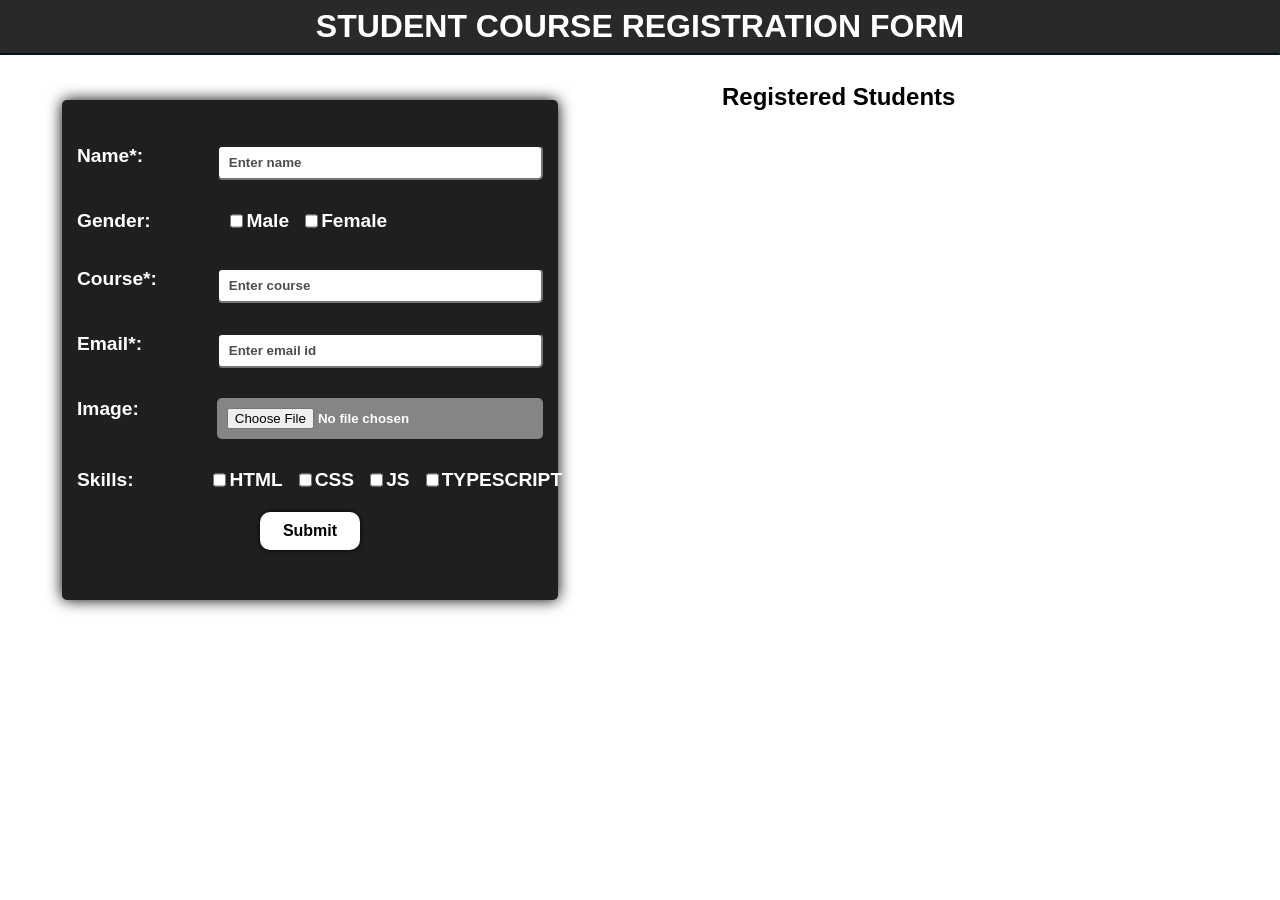
<file: Rgistration Form/index.html>
<!DOCTYPE html>
<html lang="en">

<head>
    <meta charset="UTF-8">
    <meta http-equiv="X-UA-Compatible" content="IE=edge">
    <meta name="viewport" content="width=device-width, initial-scale=1.0">
    <title>REGISTRATION FORM</title>
    <link rel="stylesheet" href="style.css">
</head>

<body>

    <h1>STUDENT COURSE REGISTRATION FORM</h1>
    <hr>
    <div class="box">
        <div class="container">
            <form action="" id="form">
                <div class="f1">
                    <label for="name">Name*:</label>
                    <input type="text" name="name" class="in" placeholder="Enter name" required>
                </div>
                <div class="f2">
                    <label for="gender">Gender:</label>
                    <div class="c">
                        <div class="c1"><input type="checkbox" name="gender">
                            <label for="">Male</label>
                        </div>
                        <div class="c1"><input type="checkbox" name="gender">
                            <label for="">Female</label>
                        </div>
                    </div>
                </div>

                <div class="f1">
                    <label for="course">Course*:</label>
                    <input type="text" name="course" class="in" placeholder="Enter course" required>
                </div>
                <div class="f1">
                    <label for="email">Email*:</label>
                    <input type="email" name="email" class="in" placeholder="Enter email id" required>
                </div>
                <div class="f1">
                    <label for="image">Image:</label>
                    <input type="file" name="image" class="in" id="img" alt="student image" accept="image/*"
                        onchange="loadFile(event)">
                </div>
                <div class="f2">
                    <label for="skills">Skills:</label>
                    <div class="c">
                        <div class="c1"><input type="checkbox" name="skills">
                            <label for="">HTML</label>
                        </div>
                        <div class="c1"><input type="checkbox" name="skills">
                            <label for="">CSS</label>
                        </div>
                        <div class="c1"><input type="checkbox" name="skills">
                            <label for="">JS</label>
                        </div>
                        <div class="c1"><input type="checkbox" name="skills">
                            <label for="">TYPESCRIPT</label>
                        </div>
                    </div>
                </div>

                <input class="submit" type="submit" value="Submit">

            </form>
        </div>
        <div class="display">
            <h2>Registered Students</h2>
        </div>
    </div>
    <script src="script.js"></script>
</body>

</html>
</file>
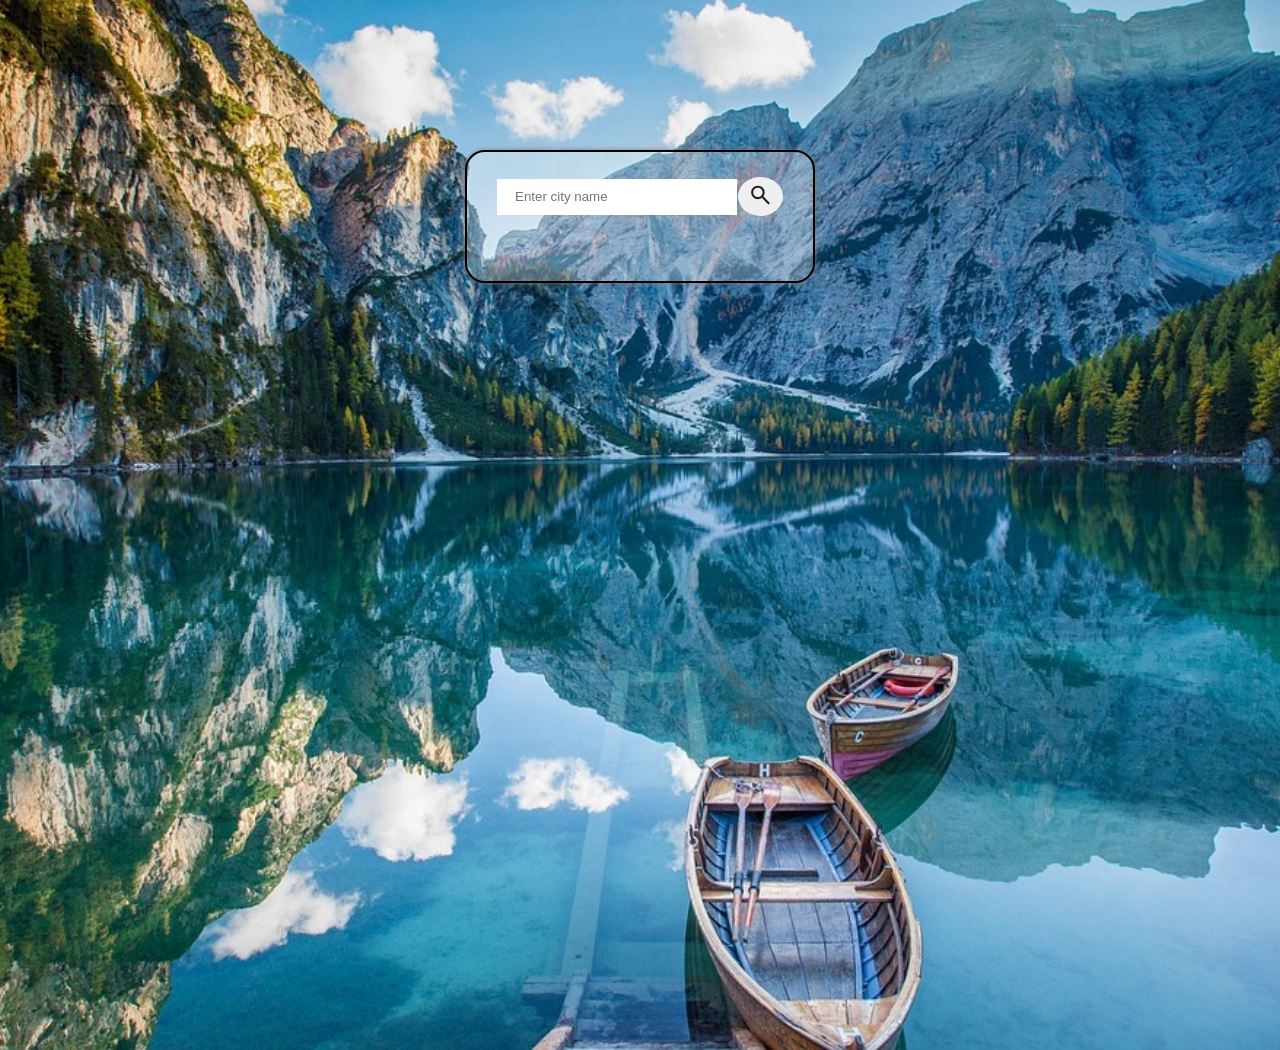
<file: Weather App/index.html>
<!DOCTYPE html>
<html lang="en">

<head>
    <meta charset="UTF-8">
    <meta name="viewport" content="width=device-width, initial-scale=1.0">
    <title>Wether</title>
    <link rel="stylesheet" href="style.css">
</head>

<body>
    <main>
        <div class="wether">
            <form>
                <input type="search" id="search" placeholder="Enter city name"><button class="btn"><svg
                        xmlns="http://www.w3.org/2000/svg" height="24px" viewBox="0 -960 960 960" width="24px"
                        fill="#1f1f1f">
                        <path
                            d="M784-120 532-372q-30 24-69 38t-83 14q-109 0-184.5-75.5T120-580q0-109 75.5-184.5T380-840q109 0 184.5 75.5T640-580q0 44-14 83t-38 69l252 252-56 56ZM380-400q75 0 127.5-52.5T560-580q0-75-52.5-127.5T380-760q-75 0-127.5 52.5T200-580q0 75 52.5 127.5T380-400Z" />
                    </svg></button>

            </form>
            <div class="show-wether">

            </div>
        </div>
    </main>
    <script src="logic.js"></script>
</body>

</html>
</file>
<file: Rgistration Form/style.css>
* {
    box-sizing: border-box;
}

body {
    min-height: 100vh;
    height: 110%;
    text-align: center;
    font-family: sans-serif;
    font-weight: bold;
    color: white;
    margin: 0;
}

h1 {
    margin: 0;
    padding: 8px 0;
    background-color: #292929;
}

hr {
    border-top: 2px solid;
    border-bottom: none;
    border-color: rgb(0, 21, 31);
    margin-top: 0;
}

label {
    font-size: 1.2rem;
}

.container {
    text-align: center;
    width: 40%;
    height: 500px;
    padding-top: 30px;
    /* FIX: removed hardcoded margin that was pushing form to the left */
    margin: 3% 0 0 0;
    box-shadow: 0 0 15px black;
    background-color: #1f1f1f;
    border-radius: 5px;
}

.box {
    display: flex;
    text-align: center;
    /* FIX: added justify-content and gap to center both sides properly */
    justify-content: center;
    gap: 40px;
    padding: 0 20px;
}

.f1 {
    display: flex;
    justify-content: space-between;
    padding: 15px;
}

.f2 {
    display: flex;
    padding: 15px;
}

.c {
    display: flex;
    margin-left: 15%;
}

.c1 {
    margin: 6px;
    margin-top: 0;
    display: flex;
}

.display {
    text-align: left;
    display: flex;
    flex-direction: column;
    height: 500px;
    width: 50%;
}

.div1 {
    display: flex;
    font-weight: normal;
    flex-direction: column;
    padding-left: 10px;
    padding-bottom: 15px;
}

.div1 div {
    padding: 5px;
}

.display h2 {
    margin-left: 20%;
    color: black;
}

.d {
    margin-bottom: 10px;
    width: 70%;
    height: 200px;
    border: 0.5px solid rgb(0, 21, 31);
    box-shadow: 0 0 15px black;
    background-color: #1f1f1f;
    border-radius: 5px;
    display: flex;
    justify-content: space-between;
    padding: 20px;
}

.f1 input {
    background-color: white;
    border-radius: 5px;
    height: 35px;
    padding: 10px;
}

.f1 input::placeholder {
    font-weight: bold;
    color: rgb(78, 77, 77);
}

.in {
    width: 70%;
}

#img {
    height: fit-content;
    background-color: #858585;
    font-weight: bold;
}

.submit {
    background-color: white;
    font-weight: bold;
    font-size: 1rem;
    padding: 10px;
    border: 0;
    width: 100px;
    border-radius: 10px;
    box-shadow: 0 0 5px;
    cursor: pointer;
}

.submit:hover {
    background-color: #3d3d3d;
    color: white;
}

.img {
    width: 150px;
    max-height: 120px;
    border-radius: 20px;
    padding: 5px;
    padding-right: 10px;
    align-self: center;
}

/* FIX: added space in media query syntax — "and(" should be "and (" */
@media only screen and (max-width: 730px) {
    .box {
        display: flex;
        flex-direction: column;
        justify-content: center;
        align-items: center;
    }

    .f1 {
        display: flex;
        flex-direction: column;
    }

    .f2 {
        display: flex;
        flex-direction: column;
        padding: 23px;
    }

    .in {
        width: 100%;
    }

    .display {
        width: 100%;
        display: flex;
        flex-direction: column;
        align-items: center;
    }

    .display h2 {
        margin-left: 0;
    }

    .c {
        display: flex;
        justify-content: space-around;
        margin-left: 0;
    }

    .submit {
        margin-bottom: 10px;
    }
}

@media only screen and (max-width: 455px) {
    .d {
        flex-direction: column;
    }

    .img {
        align-self: center;
    }
}
</file>
<file: Weather App/style.css>
* {
    padding: 0;
    margin: 0;
    box-sizing: border-box;
    font-family: Arial, Helvetica, sans-serif;
}

body {
    height: 100vh;
    background: url(nature.jpg);
    background-size: cover;         
    background-position: center;  
    background-repeat: no-repeat;   
}

main {
    width: 350px;
    margin: auto;
    margin-top: 150px;
    border-radius: 20px;
    border: 2px solid black;
    background-color: rgba(255, 255, 255, 0.3);
    box-shadow: 0 0 5px grey;
}

.wether {
    margin: 20px 5px;
}

form {
    max-width: 100%;
    margin: 25px;
    display: flex;
    justify-content: space-between;
    align-items: center;
}

#search {
    width: 240px;
    height: 30px;
    padding: 18px;
    border: none;
    outline: none;
    border-radius: none;
}

.btn {
    padding: 3px 10px;
    border: none;
    outline: none;
    border-radius: 50%;
}

.btn svg {
    width: 25px;
    height: 30px;
}

.show-wether {
    padding: 10px 5px;
    display: flex;
    flex-direction: column;
    align-items: center;
    gap: 25px;
}

.show-wether img {
    width: 150px;
}

.show-wether div {
    display: flex;
    gap: 60px;
}

.show-wether div div {
    display: flex;
    flex-direction: column;
    gap: 5px;
}

.temp {
    font-size: 40px;
}

.status {
    font-size: 18px;
}

.humidity-status,
.wind-status {
    font-size: 30px;
}
</file>
